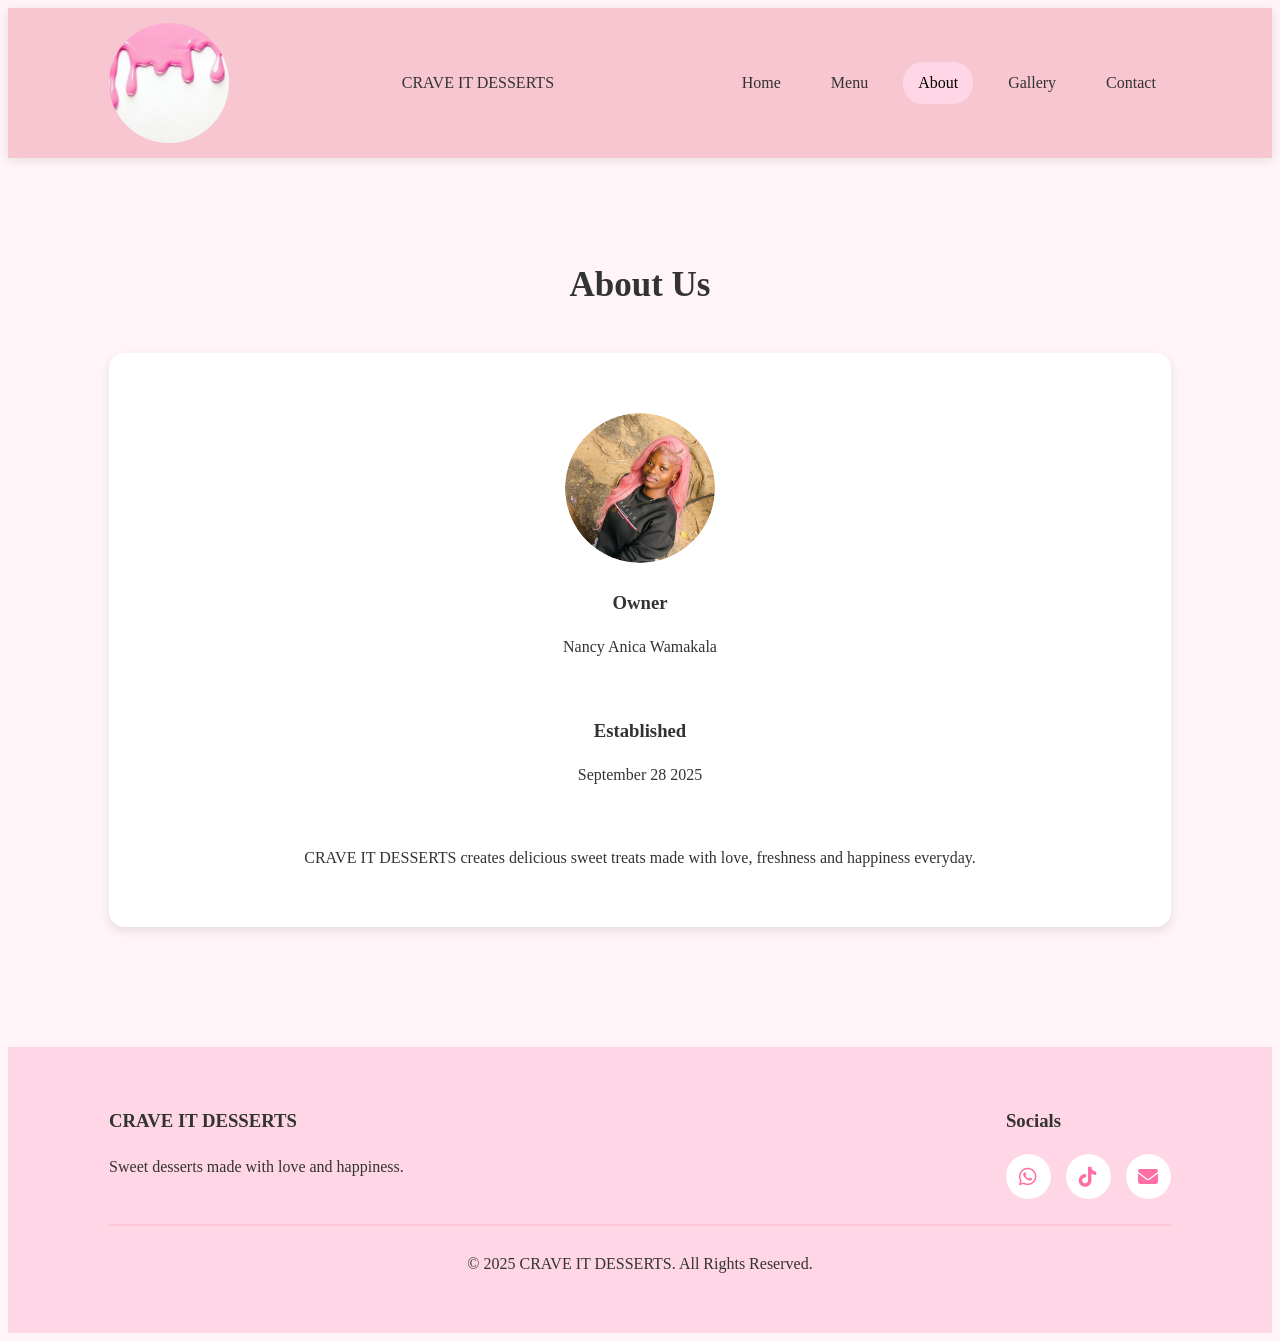
<file: about.html>
<!DOCTYPE html>
<html lang="en">
<head>
<meta charset="UTF-8">
<meta name="viewport" content="width=device-width, initial-scale=1.0">
 <title>About</title>

<link rel="stylesheet" href="style.css">
  
<link rel="stylesheet"
href="https://cdnjs.cloudflare.com/ajax/libs/font-awesome/6.5.1/css/all.min.css"/>
  
<link href="https://fonts.googleapis.com/css2?family=Sevillana&display=swap" rel="stylesheet">
  </head>
<body>

<header>

<div class="logo">
    <img src="logo3.jpeg" alt="CRAVE IT DESSERTS">
</div>
  <div class="logo-text">
    CRAVE IT DESSERTS
  </div>

</div>

<nav>
<a href="index.html">Home</a>
<a href="menu.html">Menu</a>
<a class="active" href="about.html">About</a>
<a href="gallery.html">Gallery</a>
<a href="contact.html">Contact</a>
</nav>

</header>

<section class="categories">

<h2>About Us</h2>

<div class="card" style="padding:40px;">
<div class="owner-image">
    <img src="nancy6.webp" alt="Owner Picture">
</div>

<h3>Owner</h3>
<p>Nancy Anica Wamakala</p>

<br>

<h3>Established</h3>
<p>September 28 2025</p>

<br>

<p>
CRAVE IT DESSERTS creates delicious sweet treats
made with love, freshness and happiness everyday.
</p>

</div>

</section>

<footer>

<div class="footer-content">

<div>
<h3>CRAVE IT DESSERTS</h3>
<p>Sweet desserts made with love and happiness.</p>
</div>

<div>
<h3>Socials</h3>

<div class="socials">

<a href="https://wa.me/26778119183">
<i class="fa-brands fa-whatsapp"></i>
</a>

<a href="https://www.tiktok.com/@craveitdesserts">
<i class="fa-brands fa-tiktok"></i>
</a>

<a href="mailto:craveitdesserts@gmail.com">
<i class="fa-solid fa-envelope"></i>
</a>

</div>

</div>

</div>
  <hr style="margin:25px 0; border:1px solid #ffc4d6;">

  <p style="text-align:center;">
    © 2025 CRAVE IT DESSERTS. All Rights Reserved.
  </p>

</footer>
 <script src="script.jss"></script>

</body>
</html>
</file>
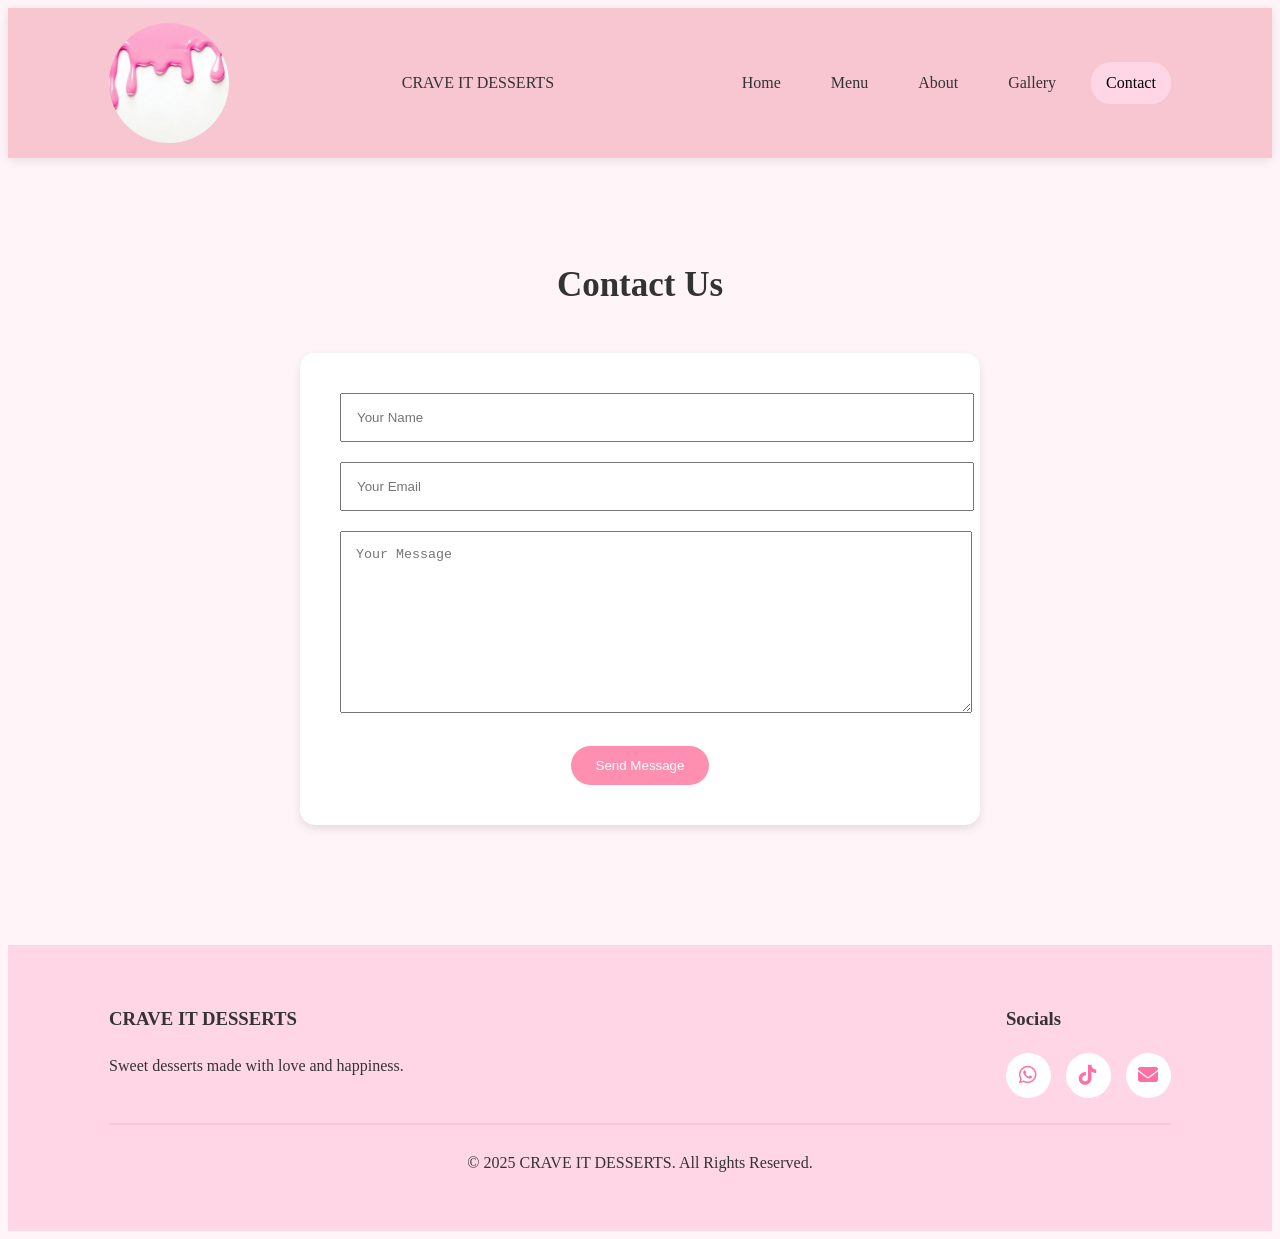
<file: contact.html>
<!DOCTYPE html>
<html lang="en">
<head>
<meta charset="UTF-8">
<meta name="viewport" content="width=device-width, initial-scale=1.0">
  <title>Contact</title>

  <link rel="stylesheet" href="style.css"/>
  
<link rel="stylesheet"
href="https://cdnjs.cloudflare.com/ajax/libs/font-awesome/6.5.1/css/all.min.css"/>
  
<link href="https://fonts.googleapis.com/css2?family=Sevillana&display=swap" rel="stylesheet">
</head>

<body>

<header>

<div class="logo">
    <img src="logo3.jpeg" alt="CRAVE IT DESSERTS">
</div>
  
  <div class="logo-text">
    CRAVE IT DESSERTS
  </div>

</div>
<nav>
<a href="index.html">Home</a>
<a href="menu.html">Menu</a>
<a href="about.html">About</a>
<a href="gallery.html">Gallery</a>
<a class="active" href="contact.html">Contact</a>
</nav>

</header>

<section class="categories">

<h2>Contact Us</h2>

<form id="contactForm" class="card"
style="padding:40px; max-width:600px; margin:auto;">

<input type="text"
id="name"
placeholder="Your Name"
required
style="width:100%; padding:15px; margin-bottom:20px;">

<input type="email"
id="email"
placeholder="Your Email"
required
style="width:100%; padding:15px; margin-bottom:20px;">

<textarea id="message"
placeholder="Your Message"
required
style="width:100%; height:150px; padding:15px;"></textarea>

<br><br>

<button class="btn" type="submit">
Send Message
</button>

</form>

</section>

<script>

document.getElementById("contactForm")
.addEventListener("submit", function(e){

e.preventDefault();

let name = document.getElementById("name").value;
let email = document.getElementById("email").value;
let message = document.getElementById("message").value;

let whatsappMessage =
`Name: ${name}%0A
Email: ${email}%0A
Message: ${message}`;

window.open(
`https://wa.me/26778119183?text=${whatsappMessage}`,
"_blank"
);

});

</script>
  <footer>

  <div class="footer-content">

    <div>
      <h3>CRAVE IT DESSERTS</h3>
      <p>Sweet desserts made with love and happiness.</p>
    </div>

    <div>
      <h3>Socials</h3>

      <div class="socials">

        <a href="https://wa.me/26778119183">
          <i class="fa-brands fa-whatsapp"></i>
        </a>

        <a href="https://www.tiktok.com/@craveitdesserts">
          <i class="fa-brands fa-tiktok"></i>
        </a>

        <a href="mailto:craveitdesserts@gmail.com">
          <i class="fa-solid fa-envelope"></i>
        </a>

      </div>
    </div>

  </div>

  <hr style="margin:25px 0; border:1px solid #ffc4d6;">

  <p style="text-align:center;">
    © 2025 CRAVE IT DESSERTS. All Rights Reserved.
  </p>

  </footer>
  <script src="script.jss"></script>

</body>
</html>
</file>
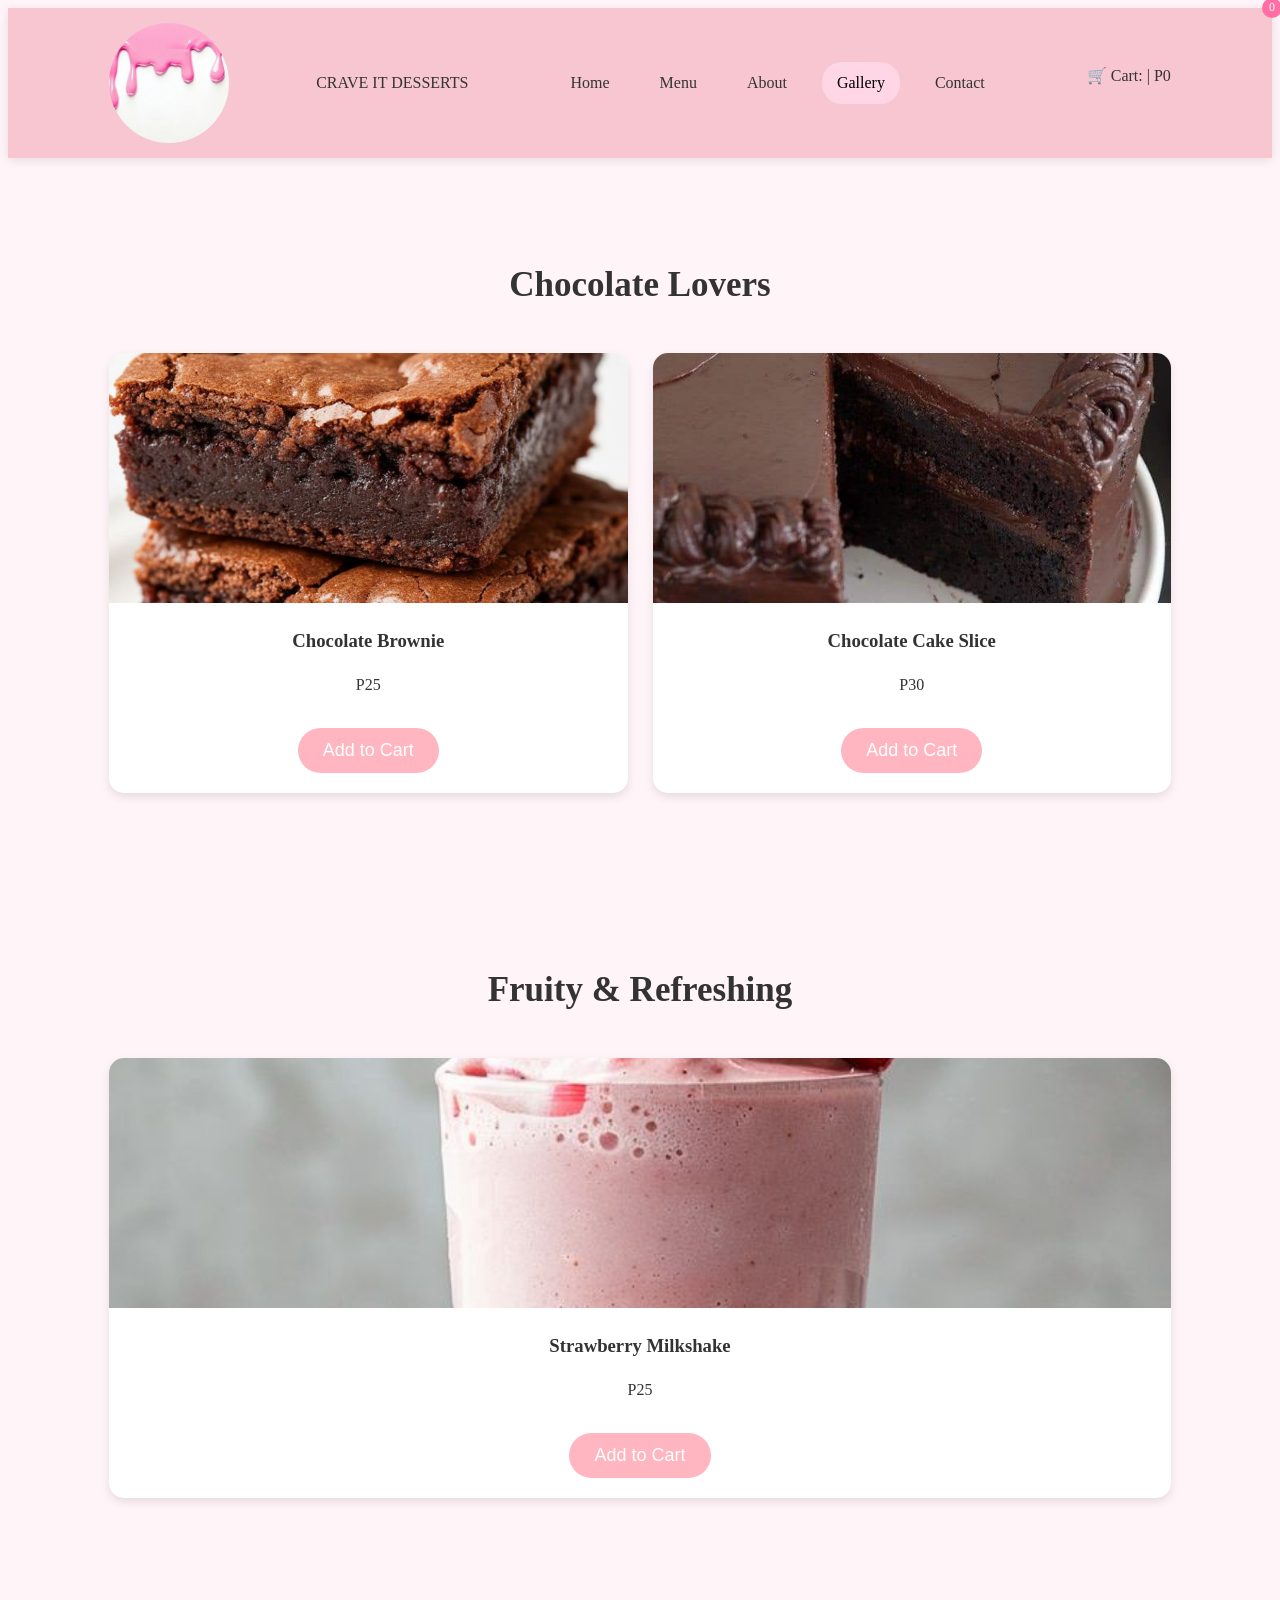
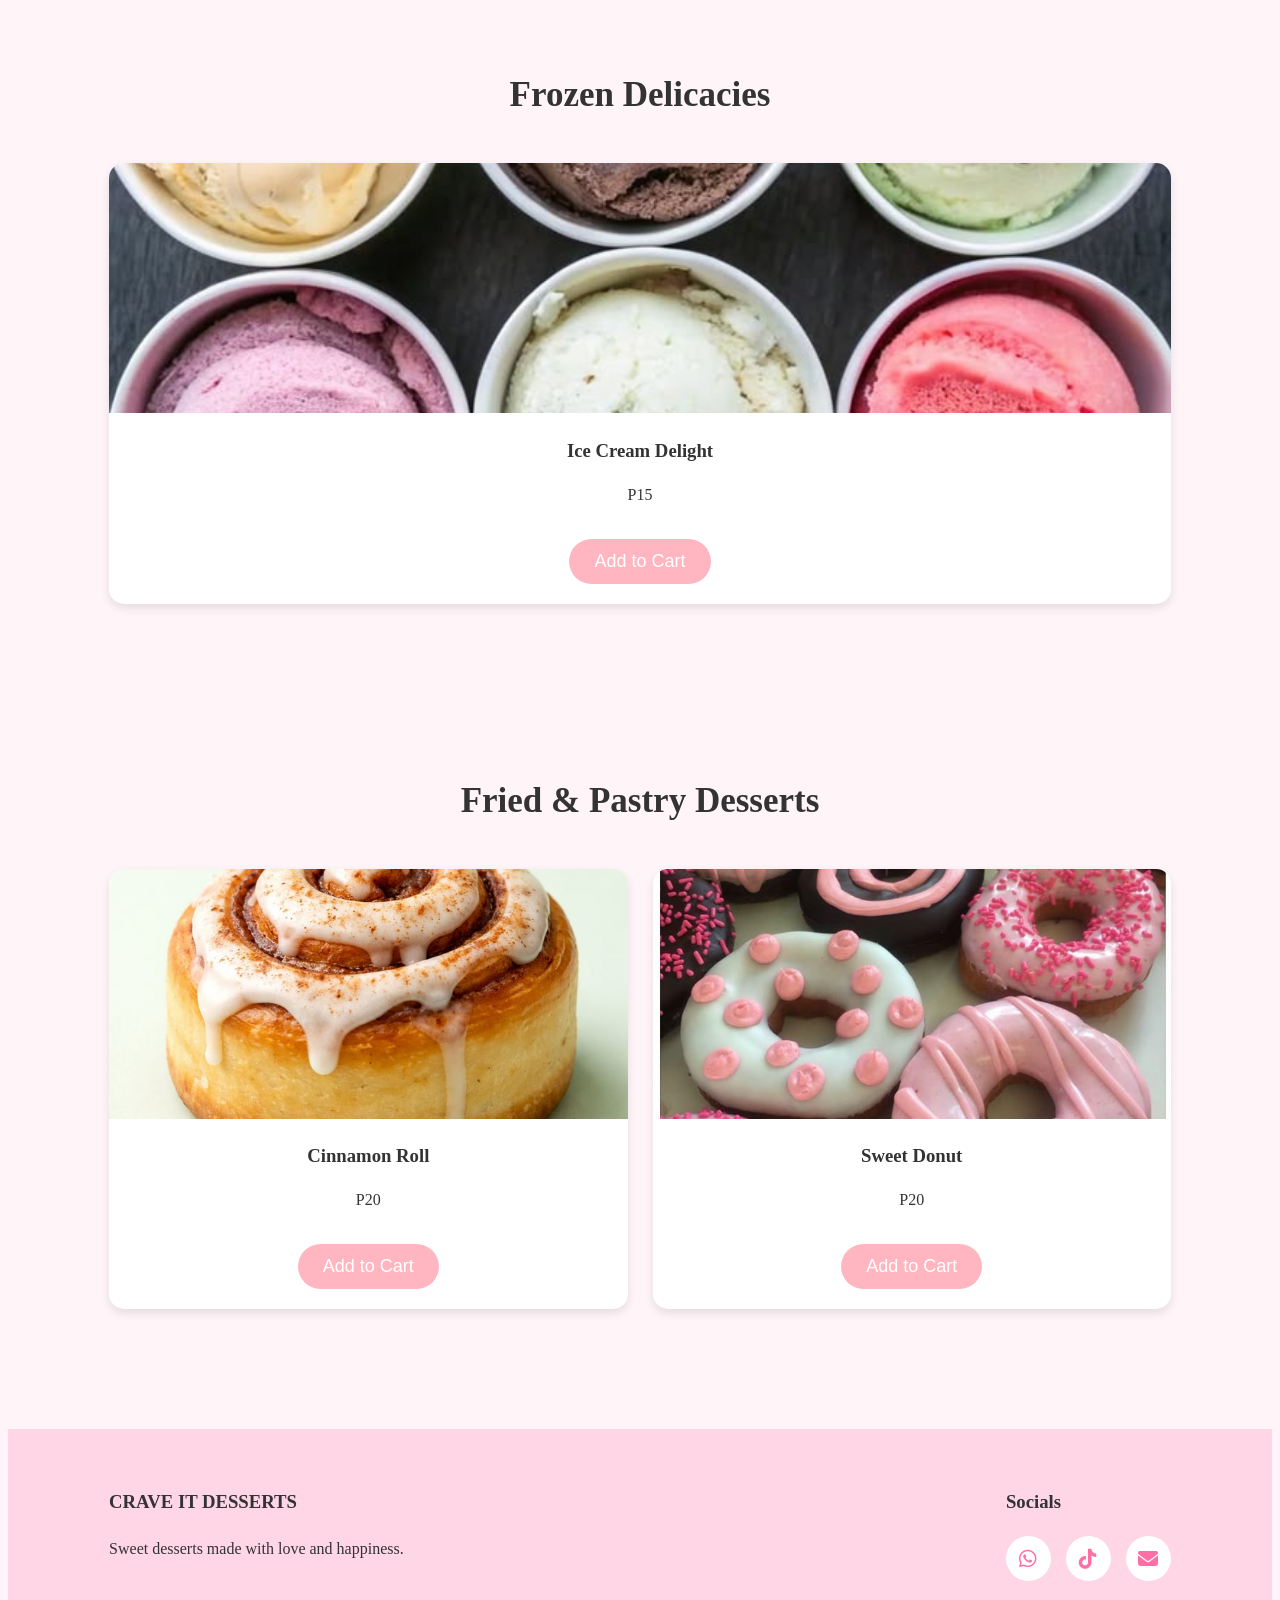
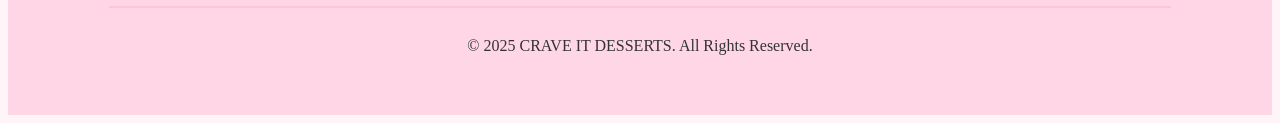
<file: gallery.html>
<!DOCTYPE html>
<html lang="en">

<head>
<meta charset="UTF-8">
<meta name="viewport" content="width=device-width, initial-scale=1.0">
<title>Gallery | CRAVE IT DESSERTS</title>

<link rel="stylesheet" href="style.css">

<link rel="stylesheet"
href="https://cdnjs.cloudflare.com/ajax/libs/font-awesome/6.5.1/css/all.min.css"/>

<link href="https://fonts.googleapis.com/css2?family=Sevillana&display=swap" rel="stylesheet">

</head>

<body>

<header>

    <div class="logo">
        <img src="logo3.jpeg" alt="CRAVE IT DESSERTS">
    </div>

    <div class="logo-text">
        CRAVE IT DESSERTS
    </div>

    <nav>
        <a href="index.html">Home</a>
        <a href="menu.html">Menu</a>
        <a href="about.html">About</a>
        <a class="active" href="gallery.html">Gallery</a>
        <a href="contact.html">Contact</a>
    </nav>

    <div class="cart-box">

    🛒 Cart:
    <span id="cart-count">0</span>

    | P<span id="cart-total">0</span>

    <!-- CART ITEMS WILL APPEAR HERE -->
    <div id="cart-items"></div>

    </div>

</header>



<section class="categories" id="chocolate">

    <h2>Chocolate Lovers</h2>

    <div class="featured-grid">

        <div class="dessert-card">
            <img src="brownie.jpeg" alt="Chocolate Brownie">

            <h3>Chocolate Brownie</h3>

            <p>P25</p>

            <button class="add-cart" data-price="25">
                Add to Cart
            </button>
        </div>



        <div class="dessert-card">
            <img src="slice.jpeg" alt="Chocolate Cake Slice">

            <h3>Chocolate Cake Slice</h3>

            <p>P30</p>

            <button class="add-cart" data-price="30">
                Add to Cart
            </button>
        </div>

    </div>

</section>



<section class="categories" id="fruity">

    <h2>Fruity & Refreshing</h2>

    <div class="featured-grid">

        <div class="dessert-card">
            <img src="fruity!.jpeg" alt="Strawberry Milkshake">

            <h3>Strawberry Milkshake</h3>

            <p>P25</p>

            <button class="add-cart" data-price="25">
                Add to Cart
            </button>
        </div>

    </div>

</section>



<section class="categories" id="frozen">

    <h2>Frozen Delicacies</h2>

    <div class="featured-grid">

        <div class="dessert-card">
            <img src="icecream.jpeg" alt="Ice Cream Delight">

            <h3>Ice Cream Delight</h3>

            <p>P15</p>

            <button class="add-cart" data-price="15">
                Add to Cart
            </button>
        </div>

    </div>

</section>



<section class="categories" id="pastry">

    <h2>Fried & Pastry Desserts</h2>

    <div class="featured-grid">

        <div class="dessert-card">
            <img src="cinnamonroll.jpeg" alt="Cinnamon Roll">

            <h3>Cinnamon Roll</h3>

            <p>P20</p>

            <button class="add-cart" data-price="20">
                Add to Cart
            </button>
        </div>



        <div class="dessert-card">
            <img src="donut.jpeg" alt="Sweet Donut">

            <h3>Sweet Donut</h3>

            <p>P20</p>

            <button class="add-cart" data-price="20">
                Add to Cart
            </button>
        </div>

    </div>

</section>



<footer>

    <div class="footer-content">

        <div>
            <h3>CRAVE IT DESSERTS</h3>

            <p>Sweet desserts made with love and happiness.</p>
        </div>



        <div>

            <h3>Socials</h3>

            <div class="socials">

                <a href="https://wa.me/26778119183">
                    <i class="fa-brands fa-whatsapp"></i>
                </a>

                <a href="https://www.tiktok.com/@craveitdesserts">
                    <i class="fa-brands fa-tiktok"></i>
                </a>

                <a href="mailto:craveitdesserts@gmail.com">
                    <i class="fa-solid fa-envelope"></i>
                </a>

            </div>

        </div>

    </div>



    <hr style="margin:25px 0; border:1px solid #ffc4d6;">



    <p style="text-align:center;">
        © 2025 CRAVE IT DESSERTS. All Rights Reserved.
    </p>

</footer>



<script src="script.jss"></script>

</body>
</html>
</file>
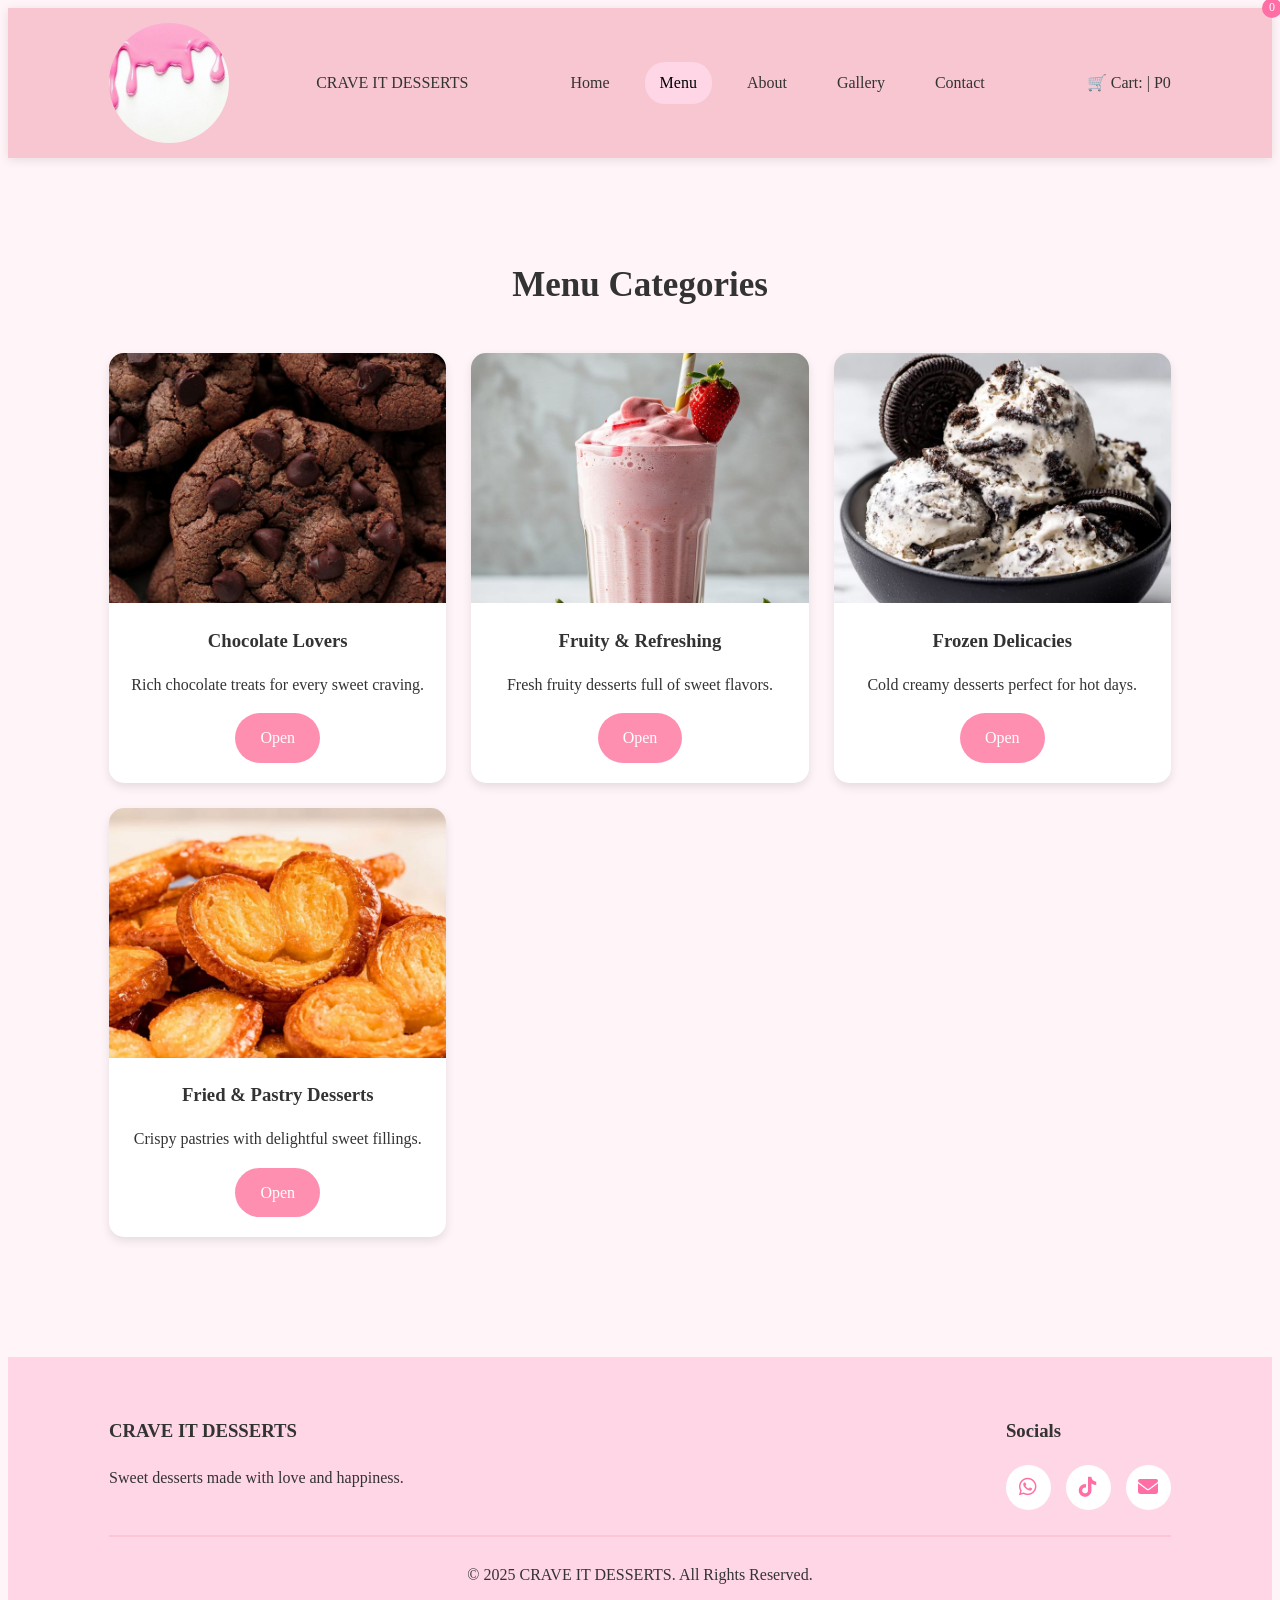
<file: menu.html>
<!DOCTYPE html>
<html lang="en">
<head>
<meta charset="UTF-8">
<meta name="viewport" content="width=device-width, initial-scale=1.0">
  <title>Menu</title>

  <link rel="stylesheet" href="style.css"/>
  
<link rel="stylesheet"
href="https://cdnjs.cloudflare.com/ajax/libs/font-awesome/6.5.1/css/all.min.css"/>

  <link href="https://fonts.googleapis.com/css2?family=Sevillana&display=swap" rel="stylesheet">
</head>

<body>

<header>

<div class="logo">
    <img src="logo3.jpeg" alt="CRAVE IT DESSERTS">
</div>
  
  <div class="logo-text">
    CRAVE IT DESSERTS
  </div>

</div>

<nav>
<a href="index.html">Home</a>
<a class="active" href="menu.html">Menu</a>
<a href="about.html">About</a>
<a href="gallery.html">Gallery</a>
<a href="contact.html">Contact</a>
</nav>

  <div class="cart-box">
    🛒 Cart: <span id="cart-count">0</span>
    | P<span id="cart-total">0</span>
  </div>
  
</header>

<section class="categories">

<h2>Menu Categories</h2>

<div class="category-grid">

<div class="card">
<img src="choc.jpeg">
<h3>Chocolate Lovers</h3>
<p>Rich chocolate treats for every sweet craving.</p>
<a href="gallery.html#chocolate" class="btn">Open</a>
</div>

<div class="card">
<img src="fruity!.jpeg">
<h3>Fruity & Refreshing</h3>
<p>Fresh fruity desserts full of sweet flavors.</p>
<a href="gallery.html#fruity" class="btn">Open</a>
</div>

<div class="card">
<img src="frozen.jpeg">
<h3>Frozen Delicacies</h3>
<p>Cold creamy desserts perfect for hot days.</p>
<a href="gallery.html#frozen" class="btn">Open</a>
</div>

<div class="card">
<img src="fried.jpeg">
<h3>Fried & Pastry Desserts</h3>
<p>Crispy pastries with delightful sweet fillings.</p>
<a href="gallery.html#pastry" class="btn">Open</a>
</div>

</div>

</section>
<footer>

  <div class="footer-content">

    <div>
      <h3>CRAVE IT DESSERTS</h3>
      <p>Sweet desserts made with love and happiness.</p>
    </div>

    <div>
      <h3>Socials</h3>

      <div class="socials">

        <a href="https://wa.me/26778119183">
          <i class="fa-brands fa-whatsapp"></i>
        </a>

        <a href="https://www.tiktok.com/@craveitdesserts">
          <i class="fa-brands fa-tiktok"></i>
        </a>

        <a href="mailto:craveitdesserts@gmail.com">
          <i class="fa-solid fa-envelope"></i>
        </a>

      </div>
    </div>

  </div>

  <hr style="margin:25px 0; border:1px solid #ffc4d6;">

  <p style="text-align:center;">
    © 2025 CRAVE IT DESSERTS. All Rights Reserved.
  </p>

</footer>
  <script src="script.jss"></script>
</body>
</html>
</file>
<file: style.css>
{
  margin:0;
  padding:0;
  box-sizing:border-box;
  font-family:'Poppins', sans-serif;
}

body{
  background:#fff4f7;
  color:#333;
  line-height:1.6;
}

header{
  background:#f7c6d0;
  display:flex;
  justify-content:space-between;
  align-items:center;
  padding:15px 8%;
  position:sticky;
  top:0;
  z-index:1000;
  box-shadow:0 2px 10px rgba(0,0,0,0.1);
}

.logo{
    font-family:'Georgia', serif;
    font-size:32px;
    font-weight:bold;
    letter-spacing:2px;
}

nav{
  display:flex;
  gap:20px;
}

nav a{
  text-decoration:none;
  color:#333;
  padding:8px 15px;
  border-radius:20px;
  transition:0.3s;
}

nav a:hover,
nav a.active{
  background:#ffd6e5;
  color:#000;
}

.header-icons{
  display:flex;
  align-items:center;
  gap:15px;
}

#darkModeBtn{
  border:none;
  background:#ffb6c1;
  color:white;
  padding:10px;
  border-radius:50%;
  cursor:pointer;
}

.cart-icon{
  position:relative;
  color:#ff6fa5;
  font-size:22px;
}

#cart-count{
  position:absolute;
  top:-10px;
  right:-10px;
  background:#ff6fa5;
  color:white;
  width:20px;
  height:20px;
  border-radius:50%;
  display:flex;
  justify-content:center;
  align-items:center;
  font-size:12px;
}

.hero{
  height:90vh;
  background:
  linear-gradient(rgba(255,244,247,0.5),
  rgba(255,244,247,0.5)),
  url('images/hero.jpg');
  background-size:cover;
  background-position:center;
  display:flex;
  align-items:center;
  justify-content:center;
  text-align:center;
  padding:20px;
}

.hero-text h1{
  font-size:60px;
  color:#ff6fa5;
}

.hero-text p{
  margin:15px 0;
  font-size:20px;
}

.btn{
  background:#ff8fb1;
  color:white;
  padding:12px 25px;
  border:none;
  border-radius:30px;
  cursor:pointer;
  text-decoration:none;
  display:inline-block;
  transition:0.3s;
}
.btn:hover{
  background:#ff6fa5;
}

.categories,
.featured{
  padding:70px 8%;
}

.categories h2,
.featured h2{
  text-align:center;
  margin-bottom:40px;
  font-size:35px;
}

.category-grid,
.featured-grid{
  display:grid;
  grid-template-columns:repeat(auto-fit,minmax(250px,1fr));
  gap:25px;
}

.card,
.dessert-card{
  background:white;
  border-radius:15px;
  overflow:hidden;
  box-shadow:0 4px 10px rgba(0,0,0,0.1);
  text-align:center;
  padding-bottom:20px;
}

.card img,
.dessert-card img{
  width:100%;
  height:250px;
  object-fit:cover;
}

.card h3,
.dessert-card h3{
  margin:15px 0;
}

footer{
  background:#ffd6e5;
  padding:40px 8%;
  margin-top:50px;
}

.footer-content{
  display:flex;
  justify-content:space-between;
  flex-wrap:wrap;
  gap:20px;
}

.socials{
  display:flex;
  gap:15px;
  margin-top:10px;
}

.socials a{
  width:45px;
  height:45px;
  background:white;
  color:#ff6fa5;
  border-radius:50%;
  display:flex;
  justify-content:center;
  align-items:center;
  text-decoration:none;
  font-size:20px;
}

.dark-mode{
  background:#1c1c1c;
  color:white;
}
.dark-mode header,
.dark-mode .card,
.dark-mode .dessert-card{
  background:#2a2a2a;
  color:white;
}

.dark-mode footer{
  background:#2d2d2d;
}

.dark-mode nav a{
  color:white;
}

@media(max-width:768px){

  header{
    flex-direction:column;
    gap:15px;
  }

  nav{
    flex-wrap:wrap;
    justify-content:center;
  }

  .hero-text h1{
    font-size:40px;
  }

    }
.logo-container{
  display:flex;
  align-items:center;
  gap:12px;
}

.logo img{
  width:120px;
  height:120px;
  border-radius:50%;
  object-fit:cover;
}
.logo{
    display:flex;
    align-items:center;
    gap:15px;
}

.logo{
    font-family:'Georgia', serif;
    font-size:32px;
    font-weight:bold;
    letter-spacing:2px;
}

@media(max-width:768px){

  .logo-container img{
    width:70px;
    height:70px;
  }

  .logo-text{
    font-size:38px;
  }

    }
.owner-image{
    width: 150px;
    height: 150px;
    margin: 20px auto 25px auto;
    background: white;
    border-radius: 50%;
    overflow: hidden;
    display: flex;
    justify-content: center;
    align-items: center;
}

.owner-image img{
    width: 100%;
    height: 100%;
    object-fit: cover;
    border-radius: 50%;
  }

.menu-image{
    width: 100%;
    height: 470px;
    overflow: hidden;
    border-top-left-radius: 25px;
    border-top-right-radius: 25px;
    background: white;
}

.menu-image img{
    width: 100%;
    height: 100%;
    object-fit: cover;
    display: block;
}
.add-cart{
    background:#ffb6c1;
    color:white;
    border:none;
    padding:12px 25px;
    border-radius:30px;
    font-size:18px;
    cursor:pointer;
    margin-top:15px;
    transition:0.3s;
}

.add-cart:hover{
    background:#ff8fab;
}


/* =========================
   CART ITEMS
========================= */

#cart-items{
    margin-top:15px;
    display:flex;
    flex-direction:column;
    gap:10px;
}

/* INDIVIDUAL CART ITEM */

.cart-item{
    background:white;
    padding:12px 15px;
    border-radius:15px;

    display:flex;
    justify-content:space-between;
    align-items:center;

    box-shadow:0 4px 10px rgba(0,0,0,0.08);

    font-size:15px;
}

/* REMOVE BUTTON */

.remove-btn{
    background:#ffb6c1;
    color:white;

    border:none;

    padding:10px 18px;

    border-radius:30px;

    font-size:15px;

    cursor:pointer;

    transition:0.3s;
}

/* HOVER EFFECT */

.remove-btn:hover{
    background:#ff8fab;
}

/* DARK MODE SUPPORT */

.dark-mode .cart-item{
    background:#2a2a2a;
    color:white;
}

.dark-mode .remove-btn{
    background:#ff8fab;
    color:white;
}

.dark-mode .remove-btn:hover{
    background:#ff6fa5;
}
</file>
